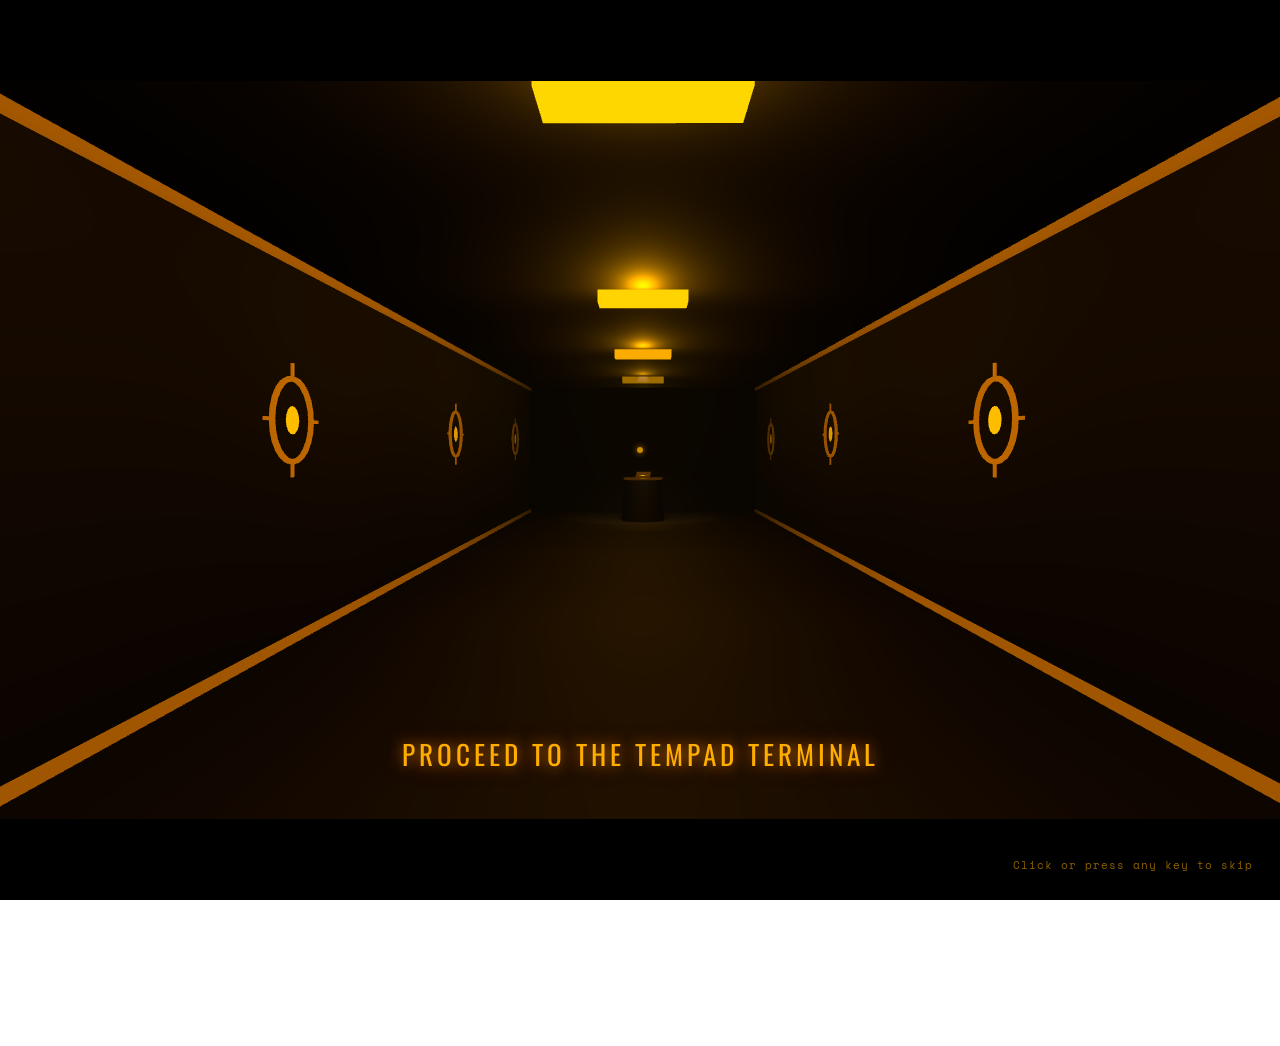
<file: index.html>
<!DOCTYPE html>
<html lang="en">
<head>
  <meta charset="UTF-8">
  <meta name="viewport" content="width=device-width, initial-scale=1.0">
  <title>Home</title>
  <link rel="stylesheet" href="ui.css">
  <link rel="icon" type="image/x-icon" href="assets/icons/miss-minute.ico">
</head>
<body class="home-page">

  <!-- ============ 3D TVA Headquarters scene ============ -->
  <div id="tva-scene-root"></div>

  <div id="tva-crosshair" aria-hidden="true"></div>

  <div id="tva-click-to-look">Click to look around</div>
  <div id="tva-move-hint">W A S D to walk</div>

  <div id="tva-interact-prompt">
    <span class="key-badge">E</span>
    <span class="prompt-label">Interact</span>
  </div>

  <div id="tva-joystick-base">
    <div id="tva-joystick-nub"></div>
  </div>

  <!-- ============ Cinematic intro ============ -->
  <div id="cinematic-intro">
    <div id="intro-text"></div>
    <div id="intro-skip-hint">Click or press any key to skip</div>
  </div>

  <!-- ============ Portfolio overlay (opened via the Tempad) ============ -->
  <div id="portfolio-overlay">
    <button id="portfolio-close-btn" type="button">
      <svg viewBox="0 0 24 24"><path d="M6 6l12 12M18 6L6 18" stroke-linecap="round"/></svg>
      Exit Tempad
    </button>

    <!-- Ambient depth layers behind the glass -->
    <div class="stage-backdrop"></div>
    <div class="stage-motes">
      <span></span><span></span><span></span><span></span><span></span><span></span>
    </div>

    <!-- Monitor Container -->
    <div class="monitor-container">
      <div class="monitor-rig">
        <div class="screen-frame">
          <div class="crt-overlay"></div>

          <div class="monitor-content">

            <!-- Left Terminal UI -->
            <section class="terminal-ui">
              <div class="terminal-ui-top">
                <div class="temporal-aperture" aria-hidden="true">
                  <svg viewBox="0 0 100 100">
                    <circle class="ring-outer" cx="50" cy="50" r="46"/>
                    <circle class="ring-mid" cx="50" cy="50" r="34"/>
                    <circle class="ring-inner" cx="50" cy="50" r="22"/>
                    <circle class="aperture-core" cx="50" cy="50" r="5"/>
                    <line class="tick" x1="50" y1="4" x2="50" y2="12"/>
                    <line class="tick" x1="50" y1="88" x2="50" y2="96"/>
                    <line class="tick" x1="4" y1="50" x2="12" y2="50"/>
                    <line class="tick" x1="88" y1="50" x2="96" y2="50"/>
                  </svg>
                </div>

                <div class="terminal-eyebrow">TEMPAD OS // ACTIVE SESSION</div>

                <!-- Grid Menu with Clickable Links -->
                <div class="grid-menu">
                  <div class="menu-item">
                    <a href="index.html" class="active-program">
                      <div class="menu-icon-wrap">
                        <svg class="nav-icon" viewBox="0 0 24 24"><path d="M12 3c4 2 4 16 0 18M12 3c-4 2-4 16 0 18M4 12h16" stroke-linecap="round"/><rect x="3" y="3" width="18" height="18" rx="2"/></svg>
                      </div>
                      <span>TIMEDOOR</span>
                    </a>
                  </div>
                  <div class="menu-item">
                    <a href="about.html">
                      <div class="menu-icon-wrap">
                        <svg class="nav-icon" viewBox="0 0 24 24"><circle cx="12" cy="8" r="4"/><path d="M4 21c0-4.4 3.6-8 8-8s8 3.6 8 8" stroke-linecap="round"/></svg>
                      </div>
                      <span>MISS MINUTES</span>
                    </a>
                  </div>
                  <div class="menu-item">
                    <a href="project.html">
                      <div class="menu-icon-wrap">
                        <svg class="nav-icon" viewBox="0 0 24 24"><path d="M4 20V10M4 10a4 4 0 0 1 4-4h4M12 6a4 4 0 0 1 4 4v10M4 6h4M16 16h4" stroke-linecap="round" stroke-linejoin="round"/><circle cx="4" cy="4" r="2" fill="currentColor"/><circle cx="20" cy="20" r="2" fill="currentColor"/></svg>
                      </div>
                      <span>TIMELINE</span>
                    </a>
                  </div>
                  <div class="menu-item">
                    <a href="contact.html">
                      <div class="menu-icon-wrap">
                        <svg class="nav-icon" viewBox="0 0 24 24"><path d="M6 2h9l3 3v17H6z" stroke-linejoin="round"/><path d="M15 2v3h3" stroke-linejoin="round"/><path d="M9 12h6M9 16h6" stroke-linecap="round"/></svg>
                      </div>
                      <span>DOCUMENTS</span>
                    </a>
                  </div>
                </div>
              </div>

              <!-- Footer Stats -->
              <div class="footer-stats">
                <span>05.12.2026</span>
                <span>0231.47 // 307741</span>
              </div>
            </section>

            <!-- Right Profile Card -->
            <section class="profile-card-container">
              <div class="profile-box fade-in">
                <div class="profile-img-wrap">
                  <img src="./assets/personal pic.jpg" alt="ARGATE Profile Picture" class="profile-pic">
                </div>
                <div class="profile-info">
                  <h1 class="glitch-text" data-text="Hi, I am KD">Hi, I am KD</h1>
                  <p class="subject-tag">2nd year | Aspiring Creative Developer &amp; Designer</p>
                  <a href="project.html" class="tva-btn">VIEW SACRED TIMELINE</a>
                </div>
              </div>
            </section>

          </div>
        </div>
      </div>
    </div>
  </div>

  <script src="./vendor/three.min.js"></script>
  <script src="./scene/tva-scene.js"></script>
  <script src="./scene/tva-intro.js"></script>
  <script src="./scene/tva-controls.js"></script>
  <script src="function.js"></script>
</body>
</html>
</file>
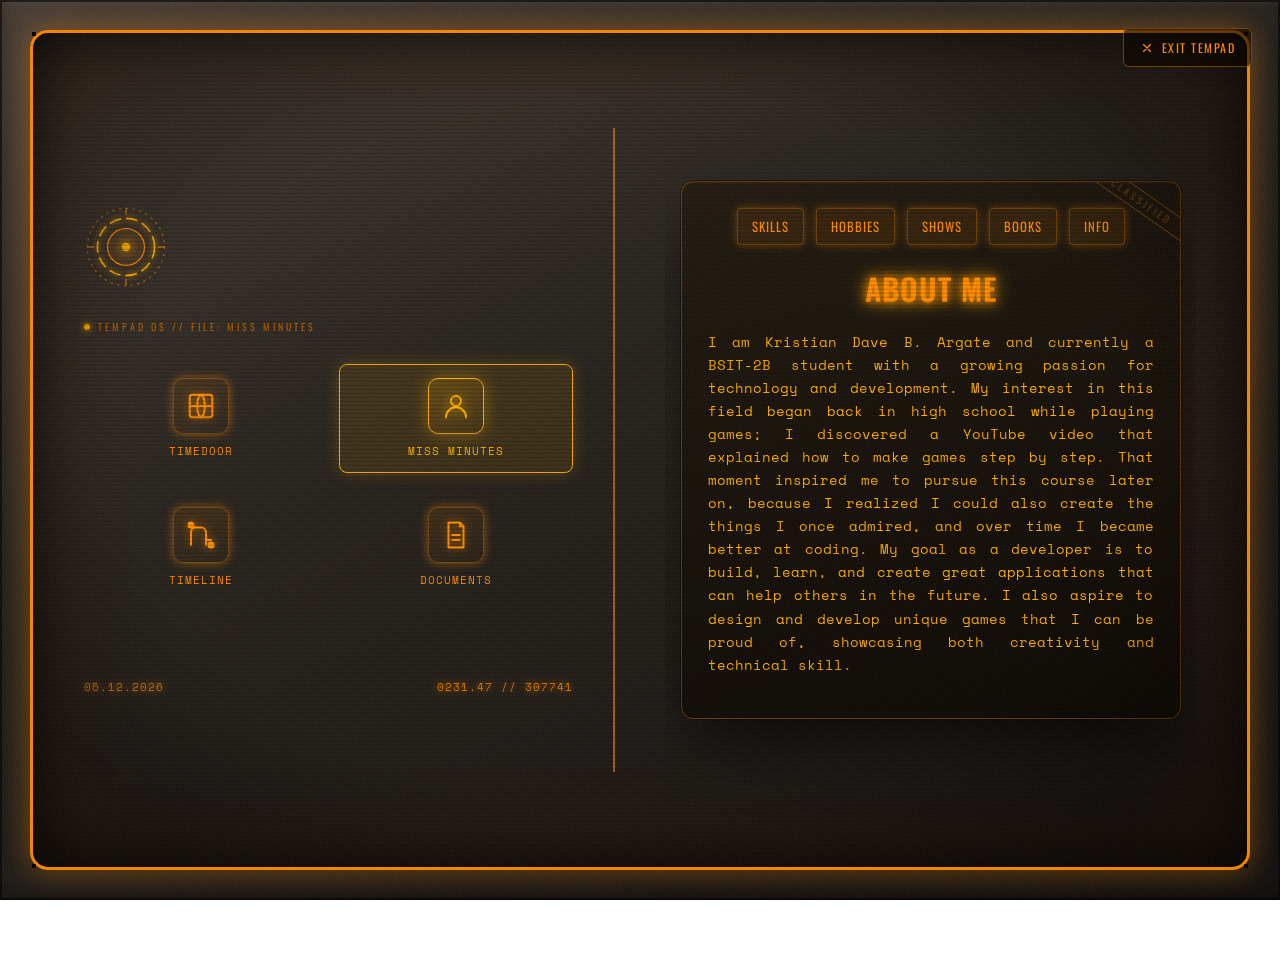
<file: about.html>
<!DOCTYPE html>
<html lang="en">
<head>
  <meta charset="UTF-8">
  <meta name="viewport" content="width=device-width, initial-scale=1.0">
  <title>About</title>
  <link rel="stylesheet" href="ui.css">
  <link rel="icon" type="image/x-icon" href="assets/icons/miss-minute.ico">
</head>
<body class="home-page">

  <a href="index.html?skipIntro=1" id="portfolio-close-btn" class="static-exit-btn">
    <svg viewBox="0 0 24 24"><path d="M6 6l12 12M18 6L6 18" stroke-linecap="round"/></svg>
    Exit Tempad
  </a>

  <!-- Ambient depth layers behind the glass -->
  <div class="stage-backdrop"></div>
  <div class="stage-motes">
    <span></span><span></span><span></span><span></span><span></span><span></span>
  </div>

  <div class="monitor-container">
    <div class="monitor-rig">
      <div class="screen-frame">
        <div class="crt-overlay"></div>

        <div class="monitor-content">

          <!-- Left Terminal UI -->
          <section class="terminal-ui">
            <div class="terminal-ui-top">
              <div class="temporal-aperture" aria-hidden="true">
                <svg viewBox="0 0 100 100">
                  <circle class="ring-outer" cx="50" cy="50" r="46"/>
                  <circle class="ring-mid" cx="50" cy="50" r="34"/>
                  <circle class="ring-inner" cx="50" cy="50" r="22"/>
                  <circle class="aperture-core" cx="50" cy="50" r="5"/>
                  <line class="tick" x1="50" y1="4" x2="50" y2="12"/>
                  <line class="tick" x1="50" y1="88" x2="50" y2="96"/>
                  <line class="tick" x1="4" y1="50" x2="12" y2="50"/>
                  <line class="tick" x1="88" y1="50" x2="96" y2="50"/>
                </svg>
              </div>

              <div class="terminal-eyebrow">TEMPAD OS // FILE: MISS MINUTES</div>

              <!-- Grid Menu -->
              <div class="grid-menu">
                <div class="menu-item">
                  <a href="index.html">
                    <div class="menu-icon-wrap">
                      <svg class="nav-icon" viewBox="0 0 24 24"><path d="M12 3c4 2 4 16 0 18M12 3c-4 2-4 16 0 18M4 12h16" stroke-linecap="round"/><rect x="3" y="3" width="18" height="18" rx="2"/></svg>
                    </div>
                    <span>TIMEDOOR</span>
                  </a>
                </div>
                <div class="menu-item">
                  <a href="about.html" class="active-program">
                    <div class="menu-icon-wrap">
                      <svg class="nav-icon" viewBox="0 0 24 24"><circle cx="12" cy="8" r="4"/><path d="M4 21c0-4.4 3.6-8 8-8s8 3.6 8 8" stroke-linecap="round"/></svg>
                    </div>
                    <span>MISS MINUTES</span>
                  </a>
                </div>
                <div class="menu-item">
                  <a href="project.html">
                    <div class="menu-icon-wrap">
                      <svg class="nav-icon" viewBox="0 0 24 24"><path d="M4 20V10M4 10a4 4 0 0 1 4-4h4M12 6a4 4 0 0 1 4 4v10M4 6h4M16 16h4" stroke-linecap="round" stroke-linejoin="round"/><circle cx="4" cy="4" r="2" fill="currentColor"/><circle cx="20" cy="20" r="2" fill="currentColor"/></svg>
                    </div>
                    <span>TIMELINE</span>
                  </a>
                </div>
                <div class="menu-item">
                  <a href="contact.html">
                    <div class="menu-icon-wrap">
                      <svg class="nav-icon" viewBox="0 0 24 24"><path d="M6 2h9l3 3v17H6z" stroke-linejoin="round"/><path d="M15 2v3h3" stroke-linejoin="round"/><path d="M9 12h6M9 16h6" stroke-linecap="round"/></svg>
                    </div>
                    <span>DOCUMENTS</span>
                  </a>
                </div>
              </div>
            </div>

            <!-- Footer Stats -->
            <div class="footer-stats">
              <span>05.12.2026</span>
              <span>0231.47 // 307741</span>
            </div>
          </section>

          <!-- Right Side -->
          <section class="profile-card-container">

            <div class="profile-box fade-in">
              <!-- Toolbar Buttons ABOVE and CENTERED -->
              <div class="info-toolbar">
                <button onclick="showInfo('skills')">SKILLS</button>
                <button onclick="showInfo('hobbies')">HOBBIES</button>
                <button onclick="showInfo('shows')">SHOWS</button>
                <button onclick="showInfo('books')">BOOKS</button>
                <button onclick="showInfo('other')">INFO</button>
              </div>

              <!-- Info Display -->
              <div id="info-display" class="profile-info">
                <h1 class="glitch-text" data-text="ABOUT ME">ABOUT ME</h1>
                <p>
                  I am Kristian Dave B. Argate and currently a BSIT-2B student with a growing passion for technology and development.
                  My interest in this field began back in high school while playing games; I discovered a YouTube video that explained how to make games step by step.
                  That moment inspired me to pursue this course later on, because I realized I could also create the things I once admired, and over time I became better at coding.
                  My goal as a developer is to build, learn, and create great applications that can help others in the future.
                  I also aspire to design and develop unique games that I can be proud of, showcasing both creativity and technical skill.
                </p>
              </div>

            </div>
          </section>

        </div>
      </div>
    </div>
  </div>

  <script src="function.js"></script>
</body>
</html>
</file>
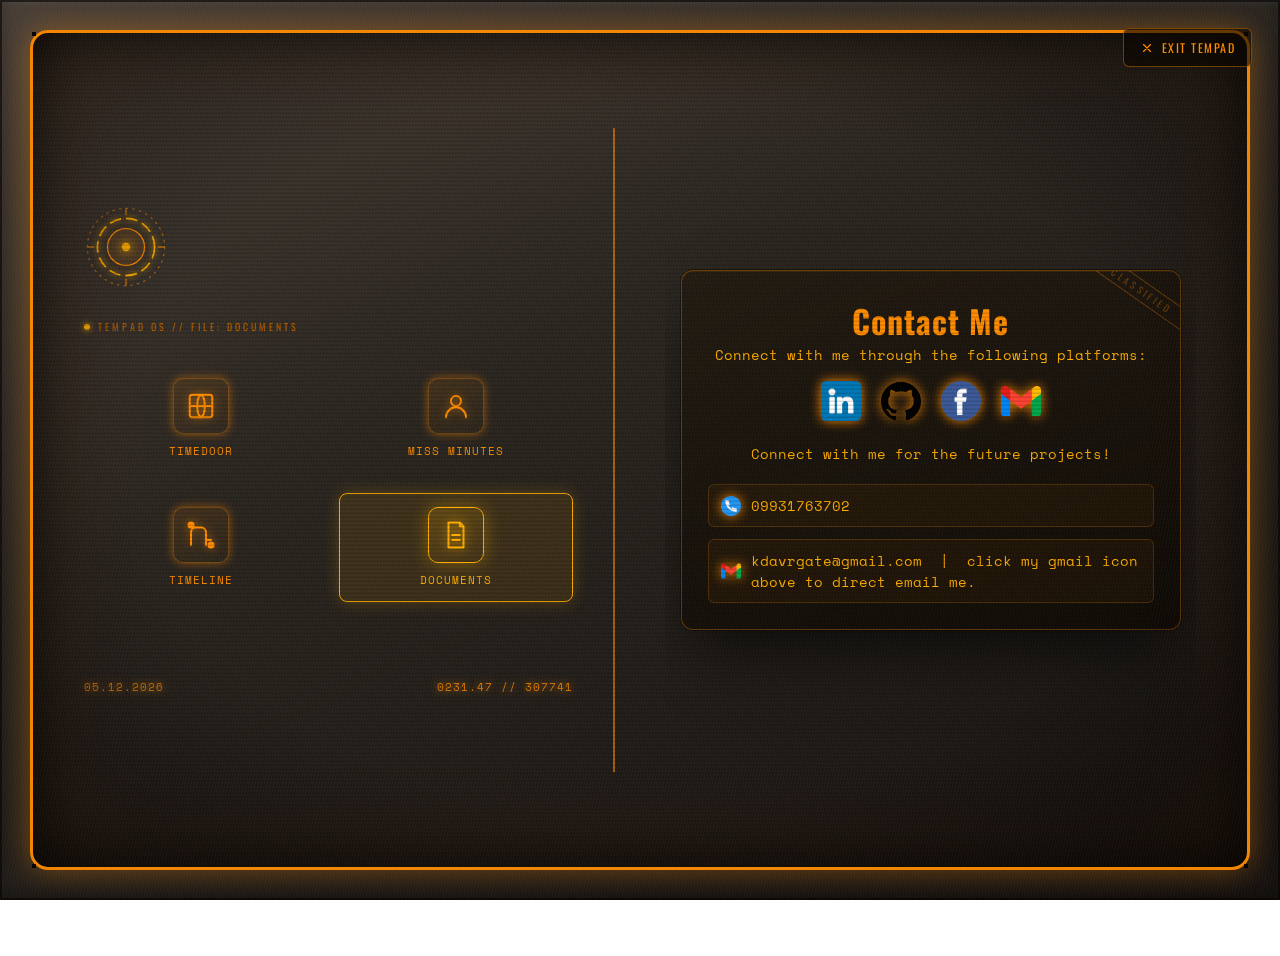
<file: contact.html>
<!DOCTYPE html>
<html lang="en">
<head>
  <meta charset="UTF-8">
  <meta name="viewport" content="width=device-width, initial-scale=1.0">
  <title>Contact - TVA Portfolio</title>
  <link rel="stylesheet" href="ui.css">
  <link rel="icon" type="image/x-icon" href="assets/icons/miss-minute.ico">
</head>
<body class="home-page">

  <a href="index.html?skipIntro=1" id="portfolio-close-btn" class="static-exit-btn">
    <svg viewBox="0 0 24 24"><path d="M6 6l12 12M18 6L6 18" stroke-linecap="round"/></svg>
    Exit Tempad
  </a>

  <!-- Ambient depth layers behind the glass -->
  <div class="stage-backdrop"></div>
  <div class="stage-motes">
    <span></span><span></span><span></span><span></span><span></span><span></span>
  </div>

  <div class="monitor-container">
    <div class="monitor-rig">
      <div class="screen-frame">
        <div class="crt-overlay"></div>

        <div class="monitor-content">

          <!-- Left Terminal UI -->
          <section class="terminal-ui">
            <div class="terminal-ui-top">
              <div class="temporal-aperture" aria-hidden="true">
                <svg viewBox="0 0 100 100">
                  <circle class="ring-outer" cx="50" cy="50" r="46"/>
                  <circle class="ring-mid" cx="50" cy="50" r="34"/>
                  <circle class="ring-inner" cx="50" cy="50" r="22"/>
                  <circle class="aperture-core" cx="50" cy="50" r="5"/>
                  <line class="tick" x1="50" y1="4" x2="50" y2="12"/>
                  <line class="tick" x1="50" y1="88" x2="50" y2="96"/>
                  <line class="tick" x1="4" y1="50" x2="12" y2="50"/>
                  <line class="tick" x1="88" y1="50" x2="96" y2="50"/>
                </svg>
              </div>

              <div class="terminal-eyebrow">TEMPAD OS // FILE: DOCUMENTS</div>

              <!-- Grid Menu -->
              <div class="grid-menu">
                <div class="menu-item">
                  <a href="index.html">
                    <div class="menu-icon-wrap">
                      <svg class="nav-icon" viewBox="0 0 24 24"><path d="M12 3c4 2 4 16 0 18M12 3c-4 2-4 16 0 18M4 12h16" stroke-linecap="round"/><rect x="3" y="3" width="18" height="18" rx="2"/></svg>
                    </div>
                    <span>TIMEDOOR</span>
                  </a>
                </div>
                <div class="menu-item">
                  <a href="about.html">
                    <div class="menu-icon-wrap">
                      <svg class="nav-icon" viewBox="0 0 24 24"><circle cx="12" cy="8" r="4"/><path d="M4 21c0-4.4 3.6-8 8-8s8 3.6 8 8" stroke-linecap="round"/></svg>
                    </div>
                    <span>MISS MINUTES</span>
                  </a>
                </div>
                <div class="menu-item">
                  <a href="project.html">
                    <div class="menu-icon-wrap">
                      <svg class="nav-icon" viewBox="0 0 24 24"><path d="M4 20V10M4 10a4 4 0 0 1 4-4h4M12 6a4 4 0 0 1 4 4v10M4 6h4M16 16h4" stroke-linecap="round" stroke-linejoin="round"/><circle cx="4" cy="4" r="2" fill="currentColor"/><circle cx="20" cy="20" r="2" fill="currentColor"/></svg>
                    </div>
                    <span>TIMELINE</span>
                  </a>
                </div>
                <div class="menu-item">
                  <a href="contact.html" class="active-program">
                    <div class="menu-icon-wrap">
                      <svg class="nav-icon" viewBox="0 0 24 24"><path d="M6 2h9l3 3v17H6z" stroke-linejoin="round"/><path d="M15 2v3h3" stroke-linejoin="round"/><path d="M9 12h6M9 16h6" stroke-linecap="round"/></svg>
                    </div>
                    <span>DOCUMENTS</span>
                  </a>
                </div>
              </div>
            </div>

            <!-- Footer Stats -->
            <div class="footer-stats">
              <span>05.12.2026</span>
              <span>0231.47 // 307741</span>
            </div>
          </section>

          <!-- Right Side Contact Card -->
          <div class="profile-card-container">
            <div class="profile-box fade-in">
              <h1 class="glitch-text" data-text="Contact Me">Contact Me</h1>
              <p>Connect with me through the following platforms:</p>

              <div class="social-icons">
                <a href="https://www.linkedin.com/in/argate-kristian-dave-b-3a7a2040b/" target="_blank">
                  <img src="assets/icons/linkedin.png" alt="LinkedIn">
                </a>
                <a href="https://github.com/KristianDave04" target="_blank">
                  <img src="assets/icons/github.png" alt="GitHub">
                </a>
                <a href="https://www.facebook.com/kristiandave.argate.7" target="_blank">
                  <img src="assets/icons/facebook.png" alt="Facebook">
                </a>
                <a href="https://mail.google.com/mail/?view=cm&fs=1&to=kdavrgate@gmail.com">
                  <img src="assets/icons/gmail.png" alt="Gmail">
                </a>
              </div>

              <p>Connect with me for the future projects!</p>

              <div class="contact-info">
                <div class="contact-row">
                  <img src="assets/icons/phone.png" alt="Phone" class="info-icon">
                  <span>09931763702</span>
                </div>
                <div class="contact-row">
                  <img src="assets/icons/gmail.png" alt="Gmail" class="info-icon">
                  <span>kdavrgate@gmail.com &nbsp;|&nbsp; click my gmail icon above to direct email me.</span>
                </div>
              </div>
            </div>
          </div>

        </div>
      </div>
    </div>
  </div>

  <script src="function.js"></script>
</body>
</html>
</file>
<file: ui.css>
/* ============================================================
   TVA TEMPAD OS — v2
   A Time Variance Authority terminal, rebuilt with real depth.
   Same case file. New hardware.
   ============================================================ */

/* --- Type --- */
@import url('https://fonts.googleapis.com/css2?family=Space+Mono:ital,wght@0,400;0,700;1,400&family=Oswald:wght@400;500;600;700&display=swap');

:root {
  /* -- core palette (kept from v1, deepened) -- */
  --tva-orange: #ff8c00;
  --tva-amber: #ffae00;
  --tva-orange-dim: #b35f00;
  --tva-dark-brn: #1a0f00;
  --tva-bg-tan: #c5b358;
  --tva-screen-bg: #0d0800;
  --tva-border: #5e3a00;
  --tva-glow: 0 0 10px rgba(255, 140, 0, 0.5);

  /* -- new: hardware / depth palette -- */
  --case-plastic-hi: #4a4038;
  --case-plastic: #2b2620;
  --case-plastic-lo: #171310;
  --case-black: #0a0600;
  --void: #050301;

  /* -- type -- */
  --font-mono: 'Space Mono', 'Courier New', monospace;
  --font-display: 'Oswald', 'Arial Narrow', sans-serif;

  /* -- 3D tuning -- */
  --parallax-x: 0px;
  --parallax-y: 0px;
}

/* --- Global Reset --- */
* { margin: 0; padding: 0; box-sizing: border-box; }

html { scrollbar-width: none; overflow-x: hidden; }
html::-webkit-scrollbar { display: none; }

a {
  text-decoration: none;
  color: inherit;
}

::selection {
  background: var(--tva-orange);
  color: #000;
}

:focus-visible {
  outline: 2px solid var(--tva-amber);
  outline-offset: 3px;
}

/* --- Reduced motion respect --- */
@media (prefers-reduced-motion: reduce) {
  *, *::before, *::after {
    animation-duration: 0.001ms !important;
    animation-iteration-count: 1 !important;
    transition-duration: 0.001ms !important;
    scroll-behavior: auto !important;
  }
}

/* ============================================================
   STAGE — the room the monitor sits in. Real depth of field.
   ============================================================ */
body.home-page {
  font-family: var(--font-mono);
  height: 100vh;
  width: 100vw;
  display: flex;
  overflow: hidden;
  position: relative;
  background: radial-gradient(ellipse at 50% 30%, #241a0c 0%, var(--void) 75%);
  perspective: 1800px;
  perspective-origin: 50% 45%;
}

/* Ambient parallax backdrop layer — the office beyond the glass */
.stage-backdrop {
  position: absolute;
  inset: -10%;
  z-index: 0;
  background-image:
    radial-gradient(circle at 20% 20%, rgba(255, 140, 0, 0.06) 0%, transparent 40%),
    radial-gradient(circle at 80% 75%, rgba(255, 174, 0, 0.05) 0%, transparent 45%),
    repeating-linear-gradient(0deg, rgba(255, 140, 0, 0.015) 0px, rgba(255, 140, 0, 0.015) 1px, transparent 1px, transparent 3px);
  transform: translate3d(calc(var(--parallax-x) * -1), calc(var(--parallax-y) * -1), -400px) scale(1.2);
  pointer-events: none;
  transition: transform 0.4s cubic-bezier(0.22, 1, 0.36, 1);
}

/* Floating dust / temporal particles behind the glass */
.stage-motes {
  position: absolute;
  inset: 0;
  z-index: 1;
  pointer-events: none;
  transform: translateZ(-200px);
}
.stage-motes span {
  position: absolute;
  width: 3px;
  height: 3px;
  border-radius: 50%;
  background: var(--tva-amber);
  opacity: 0;
  box-shadow: 0 0 6px var(--tva-amber);
  animation: drift 14s linear infinite;
}
.stage-motes span:nth-child(1) { left: 8%;  top: 70%; animation-delay: 0s;   }
.stage-motes span:nth-child(2) { left: 25%; top: 20%; animation-delay: -3s;  }
.stage-motes span:nth-child(3) { left: 45%; top: 85%; animation-delay: -6s;  }
.stage-motes span:nth-child(4) { left: 65%; top: 35%; animation-delay: -9s;  }
.stage-motes span:nth-child(5) { left: 82%; top: 60%; animation-delay: -1s;  }
.stage-motes span:nth-child(6) { left: 92%; top: 15%; animation-delay: -5s;  }
@keyframes drift {
  0%   { transform: translateY(0) translateX(0); opacity: 0; }
  10%  { opacity: 0.7; }
  90%  { opacity: 0.5; }
  100% { transform: translateY(-140px) translateX(30px); opacity: 0; }
}

/* ============================================================
   THE MONITOR — a real 3D CRT housing built from CSS.
   Tilts gently toward the cursor for a genuine depth response.
   ============================================================ */
.monitor-container {
  width: 100vw;
  height: 100vh;
  position: relative;
  z-index: 2;
  padding: 0;
  transform-style: preserve-3d;
}

.monitor-rig {
  position: absolute;
  inset: 0;
  transform-style: preserve-3d;
  display: flex;
  align-items: center;
  justify-content: center;
}

/* The .monitor-rig element no longer rotates toward the cursor -- see
   function.js for why. This selector remains for any future styling
   scoped to the rig itself, but currently adds no transform. */


/* The plastic case housing — sits behind the glass, gives real bezel depth */
.screen-frame {
  height: 100%;
  width: 100%;
  padding: 64px;
  position: relative;
  overflow: hidden;
  transform-style: preserve-3d;
  background:
    linear-gradient(155deg, var(--case-plastic-hi) 0%, var(--case-plastic) 40%, var(--case-plastic-lo) 100%);
  box-shadow:
    inset 0 0 0 2px rgba(0,0,0,0.6),
    inset 0 3px 6px rgba(255,255,255,0.08),
    inset 0 -6px 20px rgba(0,0,0,0.4),
    0 40px 90px rgba(0,0,0,0.8);
}

/* Brushed-metal texture across the case */
.screen-frame::after {
  content: "";
  position: absolute;
  inset: 0;
  background:
    repeating-linear-gradient(100deg, rgba(255,255,255,0.025) 0px, rgba(255,255,255,0.025) 1px, transparent 1px, transparent 3px),
    radial-gradient(circle 4px at 34px 34px, #050301 55%, rgba(5,3,1,0) 60%),
    radial-gradient(circle 4px at calc(100% - 34px) 34px, #050301 55%, rgba(5,3,1,0) 60%),
    radial-gradient(circle 4px at 34px calc(100% - 34px), #050301 55%, rgba(5,3,1,0) 60%),
    radial-gradient(circle 4px at calc(100% - 34px) calc(100% - 34px), #050301 55%, rgba(5,3,1,0) 60%);
  pointer-events: none;
  z-index: 6;
}

/* Screw highlights sitting on top of the screw holes for real specular pop */
.screen-frame .screw-highlight {
  position: absolute;
  width: 8px; height: 8px;
  border-radius: 50%;
  background: radial-gradient(circle at 35% 30%, rgba(255,255,255,0.5), rgba(255,255,255,0) 60%);
  pointer-events: none;
  z-index: 7;
}
.screen-frame .screw-highlight.tl { top: 30px; left: 30px; }
.screen-frame .screw-highlight.tr { top: 30px; right: 30px; }
.screen-frame .screw-highlight.bl { bottom: 30px; left: 30px; }
.screen-frame .screw-highlight.br { bottom: 30px; right: 30px; }

/* Brand plate — small physical-object detail bottom-center of the case */
.case-brand-plate {
  position: absolute;
  bottom: 18px;
  left: 50%;
  transform: translateX(-50%);
  z-index: 7;
  font-family: var(--font-display);
  font-size: 0.55rem;
  letter-spacing: 3px;
  color: rgba(255, 200, 120, 0.4);
  text-shadow: 0 1px 0 rgba(0,0,0,0.6);
  pointer-events: none;
  white-space: nowrap;
}

/* The glass — inset from the bezel, with real curvature via border-radius + shadow, and a scan sheen */
.screen-frame::before {
  content: "";
  position: absolute;
  top: 30px; left: 30px; right: 30px; bottom: 30px;
  border-radius: 18px;
  border: 3px solid var(--tva-orange);
  box-shadow:
    inset 0 0 70px rgba(0,0,0,0.9),
    inset 0 0 140px rgba(255, 140, 0, 0.1),
    0 0 30px rgba(255, 140, 0, 0.4);
  pointer-events: none;
  opacity: 0.95;
  z-index: 5;
}

/* CRT scanlines + curvature vignette, sits above content, below chrome */
.crt-overlay {
  position: absolute;
  top: 30px; left: 30px; right: 30px; bottom: 30px;
  border-radius: 18px;
  z-index: 4;
  pointer-events: none;
  background:
    repeating-linear-gradient(
      0deg,
      rgba(0,0,0,0.14) 0px,
      rgba(0,0,0,0.14) 1px,
      transparent 2px,
      transparent 4px
    ),
    radial-gradient(ellipse at center, transparent 60%, rgba(0,0,0,0.5) 100%);
  mix-blend-mode: multiply;
  animation: scan-drift 9s linear infinite;
}
@keyframes scan-drift {
  0%   { background-position: 0 0, 0 0; }
  100% { background-position: 0 8px, 0 0; }
}

/* Faint horizontal glass glare sweeping very slowly — sells "under glass" */
.crt-overlay::after {
  content: "";
  position: absolute;
  inset: 0;
  background: linear-gradient(115deg, transparent 40%, rgba(255,255,255,0.05) 50%, transparent 60%);
  animation: glare-sweep 11s ease-in-out infinite;
}
@keyframes glare-sweep {
  0%, 100% { transform: translateX(-30%); }
  50%      { transform: translateX(30%); }
}

/* --- Layout Adjustments for Large Screen --- */
.monitor-content {
  display: grid;
  grid-template-columns: 1fr 1fr;
  gap: 50px;
  height: 100%;
  padding: 20px;
  z-index: 3;
  position: relative;
  align-items: center;
  flex: 1;
  overflow: hidden;
}

/* --- Left Terminal UI --- */
.terminal-ui {
  text-align: left;
  color: var(--tva-orange);
  border-right: 2px solid rgba(255, 140, 0, 0.6);
  padding-right: 40px;
  height: 88%;
  display: flex;
  flex-direction: column;
  justify-content: center;
  gap: 46px;
}

.terminal-ui-top {
  display: flex;
  flex-direction: column;
  gap: 30px;
}

/* Small dossier eyebrow above the grid menu — encodes what this panel is */
.terminal-eyebrow {
  font-family: var(--font-display);
  font-size: 0.62rem;
  letter-spacing: 3px;
  text-transform: uppercase;
  color: var(--tva-orange-dim);
  display: flex;
  align-items: center;
  gap: 8px;
}
.terminal-eyebrow::before {
  content: "";
  width: 6px; height: 6px;
  background: var(--tva-amber);
  border-radius: 50%;
  box-shadow: 0 0 6px var(--tva-amber);
  animation: pulse-dot 1.6s ease-in-out infinite;
}
@keyframes pulse-dot {
  0%, 100% { opacity: 0.4; transform: scale(0.85); }
  50%      { opacity: 1;   transform: scale(1.15); }
}

/* --- Signature element: the Temporal Aperture ---
   A rotating gear-dial, standing in for the TVA "timedoor" motif.
   This is the one bold, memorable mark of the whole design. */
.temporal-aperture {
  width: 84px;
  height: 84px;
  position: relative;
  flex-shrink: 0;
}
.temporal-aperture svg {
  width: 100%;
  height: 100%;
  overflow: visible;
}
.temporal-aperture .ring-outer {
  fill: none;
  stroke: var(--tva-orange);
  stroke-width: 1.4;
  stroke-dasharray: 3 5;
  opacity: 0.6;
  transform-origin: center;
  animation: aperture-spin-rev 18s linear infinite;
}
.temporal-aperture .ring-mid {
  fill: none;
  stroke: var(--tva-amber);
  stroke-width: 2;
  stroke-dasharray: 14 6;
  transform-origin: center;
  animation: aperture-spin 11s linear infinite;
  filter: drop-shadow(0 0 4px var(--tva-amber));
}
.temporal-aperture .ring-inner {
  fill: rgba(255, 140, 0, 0.08);
  stroke: var(--tva-orange);
  stroke-width: 1.5;
  transform-origin: center;
}
.temporal-aperture .aperture-core {
  fill: var(--tva-amber);
  filter: drop-shadow(0 0 6px var(--tva-amber)) drop-shadow(0 0 14px var(--tva-orange));
  animation: pulse-dot 2.2s ease-in-out infinite;
  transform-origin: center;
}
.temporal-aperture .tick {
  stroke: var(--tva-orange);
  stroke-width: 1.5;
  opacity: 0.8;
}
@keyframes aperture-spin { to { transform: rotate(360deg); } }
@keyframes aperture-spin-rev { to { transform: rotate(-360deg); } }

.grid-menu {
  display: grid;
  grid-template-columns: repeat(2, 1fr);
  gap: 20px;
  perspective: 600px;
}

.menu-item {
  display: flex;
  flex-direction: column;
  align-items: center;
  font-size: 0.7rem;
  letter-spacing: 1px;
}

.menu-item a {
  display: flex;
  flex-direction: column;
  align-items: center;
  color: var(--tva-orange);
  transition: transform 0.35s cubic-bezier(0.22, 1, 0.36, 1), color 0.3s;
  transform-style: preserve-3d;
  padding: 14px 10px;
  border-radius: 8px;
  width: 100%;
  position: relative;
}

.menu-item a::before {
  content: "";
  position: absolute;
  inset: 0;
  border-radius: 8px;
  background: rgba(255, 140, 0, 0.06);
  border: 1px solid rgba(255, 140, 0, 0.25);
  opacity: 0;
  transform: translateZ(-8px);
  transition: opacity 0.3s;
}

.menu-item a:hover {
  color: var(--tva-amber);
  transform: translateZ(18px) rotateX(4deg);
}
.menu-item a:hover::before { opacity: 1; }

.menu-item a.active-program {
  color: var(--tva-amber);
}
.menu-item a.active-program::before {
  opacity: 1;
  background: rgba(255, 174, 0, 0.1);
  border-color: var(--tva-amber);
  box-shadow: 0 0 16px rgba(255, 174, 0, 0.25);
}

.menu-icon-wrap {
  width: 56px;
  height: 56px;
  margin-bottom: 8px;
  border-radius: 10px;
  display: flex;
  align-items: center;
  justify-content: center;
  background: linear-gradient(155deg, rgba(255,140,0,0.12), rgba(255,140,0,0.02));
  border: 1px solid rgba(255,140,0,0.3);
  box-shadow: var(--tva-glow);
  transition: box-shadow 0.3s, border-color 0.3s, background 0.3s;
}
.menu-item a:hover .menu-icon-wrap,
.menu-item a.active-program .menu-icon-wrap {
  border-color: var(--tva-amber);
  background: linear-gradient(155deg, rgba(255,174,0,0.2), rgba(255,140,0,0.04));
  box-shadow: 0 0 18px rgba(255, 174, 0, 0.4);
}

.nav-icon {
  width: 30px;
  height: 30px;
  stroke: var(--tva-orange);
  fill: none;
  stroke-width: 1.6;
  filter: drop-shadow(0 0 4px rgba(255,140,0,0.6));
  transition: stroke 0.3s;
}
.menu-item a:hover .nav-icon,
.menu-item a.active-program .nav-icon {
  stroke: var(--tva-amber);
  filter: drop-shadow(0 0 6px rgba(255,174,0,0.8));
}

.menu-icon {
  width: 100%;
  height: 100%;
  object-fit: cover;
  border-radius: 8px;
  filter: sepia(1) saturate(5) hue-rotate(-30deg);
}

/* Footer Stats */
.footer-stats {
  display: flex;
  justify-content: space-between;
  margin-top: 30px;
  font-size: 0.7rem;
  opacity: 0.85;
  text-shadow: 0 0 8px var(--tva-orange);
  letter-spacing: 1px;
}
.footer-stats span:last-child {
  font-variant-numeric: tabular-nums;
}

/* --- Right Side: Profile Card --- */
.profile-card-container {
  display: flex;
  align-items: center;
  justify-content: center;
  height: 100%;
  overflow: hidden;
  position: relative;
  perspective: 1000px;
}

.profile-box {
  padding: 26px;
  width: 95%;
  max-width: 500px;
  max-height: 90%;
  text-align: center;
  border-radius: 12px;
  overflow-y: auto;
  background: linear-gradient(165deg, rgba(30, 20, 8, 0.55), rgba(10, 6, 0, 0.7));
  border: 1px solid rgba(255, 140, 0, 0.35);
  box-shadow:
    0 0 0 1px rgba(0,0,0,0.4),
    0 30px 60px -15px rgba(0,0,0,0.7),
    inset 0 1px 0 rgba(255,174,0,0.08);
  backdrop-filter: blur(2px);
  transform-style: preserve-3d;
}

.profile-img-wrap {
  border: 1px solid var(--tva-orange);
  margin-bottom: 15px;
  overflow: hidden;
  height: 200px;
  border-radius: 8px;
  position: relative;
  box-shadow: 0 12px 30px -8px rgba(0,0,0,0.7);
}
.profile-img-wrap::after {
  content: "";
  position: absolute; inset: 0;
  background: linear-gradient(160deg, transparent 60%, rgba(0,0,0,0.5) 100%);
  pointer-events: none;
}

.profile-pic {
  width: 100%;
  height: 100%;
  object-fit: cover;
  filter: grayscale(100%) contrast(1.2) sepia(0.5);
}

.profile-info {
  display: flex;
  flex-direction: column;
  align-items: flex-start;
  text-align: justify;
  line-height: 1.6;
  word-wrap: break-word;
  overflow-wrap: break-word;
}

.profile-info h1 {
  font-family: var(--font-display);
  font-weight: 600;
  letter-spacing: 1px;
  font-size: 1.9rem;
  margin-bottom: 1rem;
  text-align: center;
  width: 100%;
  color: var(--tva-orange);
  text-shadow: 0 0 10px var(--tva-orange), 0 0 20px var(--tva-amber);
  text-transform: uppercase;
}

.profile-info p {
  font-size: 0.9rem;
  color: var(--tva-amber);
  margin-bottom: 1rem;
}

.subject-tag {
  font-family: var(--font-mono);
  text-align: center;
  width: 100%;
  opacity: 0.85;
  letter-spacing: 0.5px;
}

.profile-box::-webkit-scrollbar { display: none; }

/* Case-file stamp corner on the profile card — signature detail */
.profile-box {
  position: relative;
}
.profile-box::before {
  content: "CLASSIFIED";
  position: absolute;
  top: 10px; right: -34px;
  font-family: var(--font-display);
  font-size: 0.6rem;
  letter-spacing: 3px;
  color: rgba(255, 140, 0, 0.35);
  border: 1px solid rgba(255, 140, 0, 0.35);
  padding: 2px 36px;
  transform: rotate(35deg);
  pointer-events: none;
}

/* --- TVA Buttons --- */
.tva-btn {
  background: linear-gradient(160deg, var(--tva-amber), var(--tva-orange-dim));
  color: black;
  border: none;
  padding: 12px 20px;
  font-family: var(--font-display);
  font-weight: 600;
  letter-spacing: 1.5px;
  text-transform: uppercase;
  cursor: pointer;
  display: inline-block;
  font-size: 0.8rem;
  transition: transform 0.3s cubic-bezier(0.22, 1, 0.36, 1), box-shadow 0.3s;
  margin-top: 1rem;
  align-self: center;
  border-radius: 4px;
  box-shadow: 0 6px 0 var(--tva-orange-dim), 0 8px 16px rgba(0,0,0,0.4);
}

.tva-btn:hover {
  transform: translateY(-2px);
  box-shadow: 0 8px 0 var(--tva-orange-dim), 0 14px 24px rgba(0,0,0,0.5), 0 0 20px var(--tva-amber);
}
.tva-btn:active {
  transform: translateY(2px);
  box-shadow: 0 2px 0 var(--tva-orange-dim), 0 4px 8px rgba(0,0,0,0.4);
}

/* --- Glitch Animation --- */
.glitch-text {
  animation: flicker 0.2s infinite;
  font-family: var(--font-display);
  letter-spacing: 1px;
}

@keyframes flicker {
  0% { opacity: 0.92; }
  100% { opacity: 1; }
}

/* --- Fade In --- */
.fade-in { opacity: 0; animation: fadeIn 1.5s forwards; }
@keyframes fadeIn { to { opacity: 1; transform: translateY(0); } }

/* --- Page transition timedoor wipe --- */
.timedoor-wipe {
  position: fixed;
  inset: 0;
  z-index: 9999;
  pointer-events: none;
  display: flex;
  align-items: center;
  justify-content: center;
  background: var(--void);
  opacity: 0;
}
.timedoor-wipe.active {
  animation: wipe-in 0.55s cubic-bezier(0.76, 0, 0.24, 1) forwards;
}
@keyframes wipe-in {
  0%   { opacity: 0; clip-path: circle(0% at 50% 50%); }
  60%  { opacity: 1; }
  100% { opacity: 1; clip-path: circle(75% at 50% 50%); }
}
.timedoor-wipe .gear-ring {
  width: 140px; height: 140px;
  border-radius: 50%;
  border: 3px solid var(--tva-orange);
  border-top-color: var(--tva-amber);
  box-shadow: 0 0 40px rgba(255,140,0,0.5);
  animation: spin-gear 0.9s linear infinite;
}
@keyframes spin-gear { to { transform: rotate(360deg); } }

/* --- Responsive Adjustments --- */
@media (max-width: 1024px) {
  .profile-box {
    max-width: 90%;
    max-height: 85%;
  }
}

@media (max-width: 768px) {
  body.home-page {
    height: auto;
    min-height: 100vh;
    overflow-y: visible;
    overflow-x: hidden;
    display: block;
  }

  .monitor-container {
    height: auto;
    min-height: 100vh;
  }

  .monitor-rig {
    position: static;
    height: auto;
    min-height: 100vh;
    inset: auto;
  }

  .screen-frame {
    height: auto;
    min-height: 100vh;
  }

  .monitor-content {
    grid-template-columns: 1fr;
    gap: 20px;
    padding: 10px;
    height: auto;
  }

  .terminal-ui {
    border-right: none;
    border-bottom: 2px solid rgba(255, 140, 0, 0.6);
    padding-right: 0;
    padding-bottom: 20px;
    height: auto;
  }

  .profile-card-container {
    height: auto;
    min-height: 400px;
  }

  .profile-box {
    max-width: 95%;
    max-height: none;
    margin: 0 auto;
  }

  .profile-info p {
    font-size: 0.85rem;
  }

  .monitor-rig { transform: none !important; }
  .screen-frame { padding: 20px; }
  .screen-frame::before, .crt-overlay { top: 10px; left: 10px; right: 10px; bottom: 10px; }

  .timeline-wrapper {
    height: auto;
    overflow-y: visible;
    overflow-x: hidden;
  }
}

@media (max-width: 480px) {
  .profile-box {
    padding: 15px;
    max-height: 75%;
  }

  .profile-info h1 {
    font-size: 1.4rem;
  }

  .profile-info p {
    font-size: 0.8rem;
    line-height: 1.4;
  }
}

.action-list {
  flex: 1;
  display: flex;
  flex-direction: column;
  margin-bottom: 10px;
}

.action-buttons {
  display: flex;
  flex-direction: column;
  gap: 10px;
}

.action-buttons button {
  background: rgba(255, 140, 0, 0.1);
  color: var(--tva-orange);
  border: none;
  padding: 10px 15px;
  font-size: 0.85rem;
  text-transform: uppercase;
  cursor: pointer;
  transition: 0.3s;
  text-align: left;
  box-shadow: 0 0 10px rgba(255, 140, 0, 0.5);
  border-radius: 4px;
  width: 100%;
}

.action-buttons button:hover {
  background: var(--tva-orange);
  color: black;
  box-shadow: 0 0 15px var(--tva-amber);
}

@media (max-width: 768px) {
  .action-buttons button { font-size: 0.75rem; padding: 8px 12px; }
}
@media (max-width: 480px) {
  .action-buttons button { font-size: 0.7rem; padding: 6px 10px; }
}

/* Skills icons — given hover lift for tactile feel */
.skills-icons {
  display: flex;
  flex-wrap: wrap;
  gap: 15px;
  justify-content: center;
  perspective: 500px;
}

.skills-icons div {
  display: flex;
  flex-direction: column;
  align-items: center;
  width: 70px;
  transition: transform 0.3s cubic-bezier(0.22, 1, 0.36, 1);
}
.skills-icon span {
   color: --tva-orange: #ff8c00;
}
.skills-icons div:hover {
  transform: translateY(-6px) rotateX(8deg);
}

.skills-icons img {
  width: 40px;
  height: 40px;
  margin-bottom: 5px;
  filter: drop-shadow(0 0 5px var(--tva-orange));
}

/* Image card grid */
.card-grid {
  display: grid;
  grid-template-columns: repeat(auto-fit, minmax(140px, 1fr));
  gap: 15px;
  width: 100%;
  perspective: 900px;
}

.card {
  background: linear-gradient(160deg, rgba(255,140,0,0.12), rgba(255,140,0,0.03));
  box-shadow: 0 0 10px rgba(255, 140, 0, 0.5);
  border: 1px solid rgba(255,140,0,0.25);
  border-radius: 8px;
  overflow: hidden;
  text-align: center;
  transition: transform 0.35s cubic-bezier(0.22, 1, 0.36, 1), box-shadow 0.35s;
  transform-style: preserve-3d;
}

.card:hover {
  transform: translateY(-8px) rotateX(6deg) scale(1.03);
  box-shadow: 0 20px 30px -12px rgba(0,0,0,0.6), 0 0 18px var(--tva-amber);
}

.card img {
  width: 100%;
  height: 120px;
  object-fit: cover;
}

.card p {
  font-size: 0.8rem;
  color: var(--tva-amber);
  padding: 8px 6px;
}

@media (max-width: 768px) {
  .card-grid { grid-template-columns: repeat(auto-fit, minmax(120px, 1fr)); }
  .card img { height: 100px; }
}
@media (max-width: 480px) {
  .card-grid { grid-template-columns: repeat(auto-fit, minmax(100px, 1fr)); }
  .card img { height: 80px; }
}

/* Toolbar above profile box */
.info-toolbar {
  display: flex;
  flex-wrap: wrap;
  justify-content: center;
  align-items: center;
  gap: 12px;
  margin-bottom: 20px;
  width: 100%;
}

.info-toolbar button {
  background: rgba(255, 140, 0, 0.1);
  color: var(--tva-orange);
  border: 1px solid rgba(255,140,0,0.3);
  padding: 8px 14px;
  font-family: var(--font-display);
  font-size: 0.8rem;
  letter-spacing: 1px;
  text-transform: uppercase;
  cursor: pointer;
  transition: transform 0.25s cubic-bezier(0.22, 1, 0.36, 1), background 0.25s, box-shadow 0.25s;
  box-shadow: 0 0 10px rgba(255, 140, 0, 0.35);
  border-radius: 4px;
}

.info-toolbar button:hover,
.info-toolbar button.active {
  background: var(--tva-orange);
  color: black;
  box-shadow: 0 0 15px var(--tva-amber);
  transform: translateY(-2px);
}

@media (max-width: 768px) {
  .info-toolbar { gap: 8px; }
  .info-toolbar button { font-size: 0.75rem; padding: 6px 10px; }
}
@media (max-width: 480px) {
  .info-toolbar { flex-direction: column; align-items: center; }
  .info-toolbar button { width: 100%; max-width: 200px; }
}

/* Timeline wrapper */
.timeline-wrapper {
  display: flex;
  justify-content: center;
  align-items: flex-start;
  width: 100%;
  height: 100%;
  overflow-y: auto;
  overflow-x: hidden;
  scrollbar-width: none;
  -ms-overflow-style: none;
}
.timeline-wrapper::-webkit-scrollbar { display: none; }

.timeline-container {
  padding: 2rem;
  text-align: center;
  position: relative;
  max-width: 800px;
  width: 100%;
  overflow: visible;
}

/* Timeline trunk */
.timeline {
  position: relative;
  display: flex;
  flex-direction: column;
  align-items: center;
  overflow: visible;
}
.timeline::before {
  content: '';
  position: absolute;
  left: 50%;
  top: 0;
  bottom: 0;
  width: 4px;
  background: linear-gradient(180deg, var(--tva-orange), var(--tva-amber), var(--tva-orange));
  transform: translateX(-50%);
  box-shadow: 0 0 15px var(--tva-orange), 0 0 30px var(--tva-amber);
}

.timeline-item {
  position: relative;
  width: 100%;
  min-height: 200px;
  margin: 6rem 0;
  opacity: 0;
  transform: translateY(20px);
  transition: opacity 1s ease, transform 1s ease;
  overflow: visible !important;
}

.timeline-item.visible {
  opacity: 1;
  transform: translateY(0);
}

/* Orb markers — now a small dimensional gear-node */
.orb {
  position: absolute;
  left: 50%;
  top: 0;
  transform: translate(-50%, -50%);
  width: 18px;
  height: 18px;
  background: radial-gradient(circle at 35% 30%, var(--tva-amber), var(--tva-orange) 70%);
  border-radius: 50%;
  box-shadow: 0 0 12px var(--tva-orange), 0 0 24px var(--tva-amber);
  z-index: 2;
}
.orb::after {
  content: "";
  position: absolute;
  inset: -6px;
  border: 1px solid rgba(255,174,0,0.4);
  border-radius: 50%;
  animation: orb-ring 2.4s ease-out infinite;
}
@keyframes orb-ring {
  0%   { transform: scale(0.7); opacity: 0.8; }
  100% { transform: scale(1.6); opacity: 0; }
}

/* Branch curves */
.branch {
  position: absolute;
  top: 0;
  width: 100px;
  height: 50px;
}
.branch path {
  stroke: var(--tva-orange);
  stroke-width: 2.5;
  fill: none;
  filter: drop-shadow(0 0 6px var(--tva-orange));
  stroke-dasharray: 300;
  stroke-dashoffset: 300;
  animation: drawBranch 1.5s ease forwards;
}
@keyframes drawBranch {
  to { stroke-dashoffset: 0; }
}

/* Flip cards — real 3D depth added via layered shadow + tilt on hover */
.flip-card {
  position: absolute;
  top: 0;
  transform: translateY(-50%);
  width: 180px;
  height: 110px;
  perspective: 1200px;
  cursor: pointer;
  z-index: 5;
}
.flip-card-inner {
  width: 100%;
  height: 100%;
  transition: transform 0.8s cubic-bezier(0.22, 1, 0.36, 1), width 0.8s, height 0.8s;
  transform-style: preserve-3d;
}
.flip-card:not(.flipped):hover .flip-card-inner {
  transform: rotateX(6deg) rotateY(-4deg) translateZ(6px);
}
.flip-card.flipped .flip-card-inner {
  transform: rotateY(180deg);
  width: 220px;
  height: 165px;
}

.flip-card.right-card {
  width: 180px;
  height: 110px;
}
.flip-card.right-card:not(.flipped):hover .flip-card-inner {
  transform: rotateX(6deg) rotateY(4deg) translateZ(6px);
}
.flip-card.right-card.flipped .flip-card-inner {
  transform: rotateY(-180deg);
  width: 220px;
  height: 165px;
}

/* Card faces */
.flip-card-front, .flip-card-back {
  position: absolute;
  width: 100%;
  height: 100%;
  backface-visibility: hidden;
  border: 1px solid var(--tva-orange);
  border-radius: 10px;
  padding: 1rem;
  background: linear-gradient(155deg, rgba(35,25,10,0.92), rgba(10,6,0,0.92));
  color: var(--tva-amber);
  box-shadow: 0 0 12px var(--tva-orange), 0 0 24px var(--tva-amber), 0 14px 26px -10px rgba(0,0,0,0.7);
  text-shadow: 0 0 6px var(--tva-orange), 0 0 12px var(--tva-amber);
  overflow-wrap: break-word;
}

.flip-card-back {
  transform: rotateY(180deg);
  overflow-y: auto;
  scrollbar-width: none;
  -ms-overflow-style: none;
}
.flip-card-back::-webkit-scrollbar { display: none; }

/* Glitch text effect (single authoritative definition) */
.glitch-text {
  position: relative;
  color: var(--tva-orange);
  animation: flicker 0.2s infinite;
}
.glitch-text::before,
.glitch-text::after {
  content: attr(data-text);
  position: absolute;
  left: 0;
  width: 100%;
  overflow: hidden;
  clip: rect(0, 900px, 0, 0);
}
.glitch-text::before {
  animation: glitchTop 1s infinite linear alternate-reverse;
  color: var(--tva-amber);
}
.glitch-text::after {
  animation: glitchBottom 1s infinite linear alternate-reverse;
  color: #fff;
}
@keyframes glitchTop {
  0% { clip: rect(0, 9999px, 0, 0); }
  50% { clip: rect(0, 9999px, 100%, 0); transform: translate(-2px, -2px); }
  100% { clip: rect(0, 9999px, 0, 0); }
}
@keyframes glitchBottom {
  0% { clip: rect(0, 9999px, 0, 0); }
  50% { clip: rect(0, 9999px, 100%, 0); transform: translate(2px, 2px); }
  100% { clip: rect(0, 9999px, 0, 0); }
}

.flip-card-front h2 { margin: 0; font-family: var(--font-display); font-size: 1.05rem; color: var(--tva-orange); letter-spacing: 0.5px; }
.flip-card-front small { color: var(--tva-amber); font-size: 0.85rem; }
.flip-card-back { transform: rotateY(180deg); overflow-y: auto; }

/* Alignment */
.timeline-item:nth-child(odd) .branch { left: 50%; }
.timeline-item:nth-child(odd) .flip-card { left: calc(50% + 70px); }

.timeline-item:nth-child(even) .branch {
  right: 50%;
  transform: scaleX(-1);
}

.timeline-item:nth-child(even) .flip-card.right-card {
  left: calc(50% - 290px);
  right: calc(50% + 90px);
  transform-origin: left center;
}

.timeline-item:nth-child(even) .flip-card.right-card.flipped {
  z-index: 20;
}

@media (max-width: 768px) {
  .branch { width: 65px; height: 35px; }
  .flip-card { width: 160px; height: 100px; }
  .flip-card.flipped .flip-card-inner { width: 210px; height: 150px; }
  .flip-card.right-card { width: 180px; height: 105px; }
  .flip-card.right-card.flipped .flip-card-inner {
    transform: rotateY(-180deg);
    width: 230px; height: 160px;
  }
  .timeline-item:nth-child(even) .flip-card.right-card { right: calc(50% - 15px); }
}

@media (max-width: 480px) {
  .branch { width: 55px; height: 30px; }
  .flip-card { width: 140px; height: 90px; }
  .flip-card.flipped .flip-card-inner { width: 190px; height: 130px; }
  .flip-card.right-card { width: 160px; height: 95px; }
  .flip-card.right-card.flipped .flip-card-inner {
    transform: rotateY(-180deg);
    width: 200px; height: 140px;
  }
  .timeline-item:nth-child(even) .flip-card.right-card { right: calc(50% - 10px); }
}

@media (max-width: 640px) {
  /* Below this width, abandon the alternating left/right desktop layout
     entirely — it can't be made to fit without overflowing the viewport.
     Move the trunk to the left edge and stack every card to its right. */
  .timeline-container { padding: 1rem 0.5rem; }

  .timeline::before { left: 22px; }

  .timeline-item { min-height: 130px; margin: 3.5rem 0; }

  .orb { left: 22px; }

  .branch,
  .timeline-item:nth-child(even) .branch {
    left: 22px;
    right: auto;
    width: 50px;
    height: 30px;
    transform: none;
  }

  .flip-card,
  .timeline-item:nth-child(odd) .flip-card,
  .timeline-item:nth-child(even) .flip-card.right-card {
    left: 84px;
    right: 12px;
    width: auto;
    max-width: 250px;
  }

  .flip-card-inner { width: 100%; height: 100%; }

  .flip-card.flipped .flip-card-inner,
  .flip-card.right-card.flipped .flip-card-inner {
    width: 100%;
    height: 190px;
    transform: rotateY(180deg);
  }

  .flip-card.right-card.flipped .flip-card-inner {
    transform: rotateY(180deg); /* same direction for all cards in the stacked layout */
  }

  .timeline-item:not(.flipped):hover .flip-card-inner,
  .flip-card.right-card:not(.flipped):hover .flip-card-inner {
    transform: rotateX(4deg) translateZ(4px);
  }
}

/* Image inside flip card */
.flip-card-front img,
.flip-card-back img {
  width: 100%;
  height: 90px;
  object-fit: cover;
  border-bottom: 1px solid var(--tva-orange);
  margin-bottom: 8px;
  border-radius: 4px;
}

.flip-card-front h2,
.flip-card-back h3 {
  font-family: var(--font-display);
  font-size: 0.95rem;
  margin: 0 0 6px 0;
  letter-spacing: 0.5px;
}

.flip-card-front small {
  font-size: 0.75rem;
  color: var(--tva-amber);
}
.flip-card-back p {
  font-size: 0.8rem;
  line-height: 1.4;
}

/* --- Miss Minutes companion --- */
.mm-container {
  position: fixed;
  bottom: 50px;
  right: 50px;
  z-index: 10000;
  display: flex;
  flex-direction: column;
  align-items: center;
  cursor: grab;
  transition: transform 0.5s cubic-bezier(0.175, 0.885, 0.32, 1.275);
  user-select: none;
  filter: drop-shadow(0 10px 14px rgba(0,0,0,0.6));
}

.mm-sprite {
  width: 120px;
  height: 120px;
  background-size: contain;
  background-repeat: no-repeat;
  background-position: center;
  image-rendering: pixelated;
}

.mm-sprite.sleeping { animation: mm-sleep 1.8s steps(1) infinite !important; }
@keyframes mm-sleep {
  0%, 16.6% { background-image: url('../assets/projects/sleeping/miss-minute-sleeping-0.png'); }
  16.7%, 33.2% { background-image: url('../assets/projects/sleeping/miss-minute-sleeping-1.png'); }
  33.3%, 49.8% { background-image: url('../assets/projects/sleeping/miss-minute-sleeping-2.png'); }
  50%, 66.5% { background-image: url('../assets/projects/sleeping/miss-minute-sleeping-3.png'); }
  66.6%, 83.1% { background-image: url('../assets/projects/sleeping/miss-minute-sleeping-4.png'); }
  83.2%, 100% { background-image: url('../assets/projects/sleeping/miss-minute-sleeping-5.png'); }
}

.mm-sprite.walking { animation: mm-walk 0.9s steps(1) infinite !important; }
@keyframes mm-walk {
  0%, 11.1% { background-image: url('../assets/projects/walking/miss-minute-walking-0.png'); }
  11.2%, 22.2% { background-image: url('../assets/projects/walking/miss-minute-walking-1.png'); }
  22.3%, 33.3% { background-image: url('../assets/projects/walking/miss-minute-walking-2.png'); }
  33.4%, 44.4% { background-image: url('../assets/projects/walking/miss-minute-walking-3.png'); }
  44.5%, 55.5% { background-image: url('../assets/projects/walking/miss-minute-walking-4.png'); }
  55.6%, 66.6% { background-image: url('../assets/projects/walking/miss-minute-walking-5.png'); }
  66.7%, 77.7% { background-image: url('../assets/projects/walking/miss-minute-walking-6.png'); }
  77.8%, 88.8% { background-image: url('../assets/projects/walking/miss-minute-walking-7.png'); }
  88.9%, 100% { background-image: url('../assets/projects/walking/miss-minute-walking-8.png'); }
}

.mm-sprite.idle { animation: mm-idle 1.2s steps(1) infinite !important; }
@keyframes mm-idle {
  0%, 16.6% { background-image: url('../assets/projects/idle/miss-minute-idle-0.png'); }
  16.7%, 33.2% { background-image: url('../assets/projects/idle/miss-minute-idle-1.png'); }
  33.3%, 49.8% { background-image: url('../assets/projects/idle/miss-minute-idle-2.png'); }
  50%, 66.5% { background-image: url('../assets/projects/idle/miss-minute-idle-3.png'); }
  66.6%, 83.1% { background-image: url('../assets/projects/idle/miss-minute-idle-4.png'); }
  83.2%, 100% { background-image: url('../assets/projects/idle/miss-minute-idle-5.png'); }
}

.mm-sprite.grab { animation: mm-grab 0.8s steps(1) infinite !important; }
@keyframes mm-grab {
  0%, 12.5% { background-image: url('../assets/projects/grab/miss-minute-grab-0.png'); }
  12.6%, 25% { background-image: url('../assets/projects/grab/miss-minute-grab-1.png'); }
  25.1%, 37.5% { background-image: url('../assets/projects/grab/miss-minute-grab-2.png'); }
  37.6%, 50% { background-image: url('../assets/projects/grab/miss-minute-grab-3.png'); }
  50.1%, 62.5% { background-image: url('../assets/projects/grab/miss-minute-grab-4.png'); }
  62.6%, 75% { background-image: url('../assets/projects/grab/miss-minute-grab-5.png'); }
  75.1%, 87.5% { background-image: url('../assets/projects/grab/miss-minute-grab-6.png'); }
  87.6%, 100% { background-image: url('../assets/projects/grab/miss-minute-grab-7.png'); }
}

/* Speech Bubble */
.mm-speech-bubble {
  position: absolute;
  bottom: 130px;
  background: var(--tva-amber);
  color: black;
  padding: 10px 15px;
  border-radius: 12px;
  font-family: var(--font-mono);
  font-size: 14px;
  font-weight: bold;
  border: 3px solid black;
  width: 160px;
  text-align: center;
  opacity: 0;
  transform: scale(0.5);
  transition: 0.3s cubic-bezier(0.175, 0.885, 0.32, 1.275);
  pointer-events: none;
  box-shadow: 0 10px 20px rgba(0,0,0,0.5);
}
.mm-speech-bubble.show {
  opacity: 1;
  transform: scale(1);
}

.profile-card-container p {
  font-size: 0.9rem;
  color: var(--tva-amber);
  margin-bottom: 1rem;
}

/* Social icons */
.social-icons {
  display: flex;
  justify-content: center;
  gap: 20px;
  margin: 1rem 0;
  perspective: 400px;
}
.social-icons a img {
  width: 40px;
  height: 40px;
  filter: drop-shadow(0 0 6px var(--tva-orange));
  transition: transform 0.3s cubic-bezier(0.22, 1, 0.36, 1), filter 0.3s;
}
.social-icons a:hover img {
  transform: scale(1.2) translateY(-4px) rotateY(10deg);
  filter: drop-shadow(0 0 12px var(--tva-amber));
}

.contact-info {
  margin-top: 20px;
  text-align: left;
  display: flex;
  flex-direction: column;
  gap: 12px;
}

.contact-info .contact-row {
  display: flex;
  align-items: center;
  gap: 10px;
  font-size: 0.9rem;
  color: var(--tva-amber);
  background: rgba(255,140,0,0.05);
  border: 1px solid rgba(255,140,0,0.2);
  border-radius: 6px;
  padding: 10px 12px;
}

.contact-info a {
  color: var(--tva-orange);
  text-decoration: none;
  transition: 0.3s;
}

.contact-info a:hover {
  color: var(--tva-amber);
  text-shadow: 0 0 8px var(--tva-orange);
}

.info-icon {
  width: 20px;
  height: 20px;
  filter: drop-shadow(0 0 6px var(--tva-orange));
  flex-shrink: 0;
}

/* ============================================================
   TVA HEADQUARTERS — 3D scene UI
   The first-person hallway, HUD, cinematic intro, and the
   bridge into the existing 2D "monitor" portfolio overlay.
   ============================================================ */

#tva-scene-root {
  position: fixed;
  inset: 0;
  z-index: 0;
  background: #0a0600;
}

#tva-canvas {
  display: block;
  width: 100%;
  height: 100%;
  cursor: pointer;
}

/* Crosshair — small, unobtrusive, brightens slightly near the Tempad
   via the interact-prompt's sibling visibility (handled in JS by class
   toggling on the prompt; crosshair itself stays constant for calm). */
#tva-crosshair {
  position: fixed;
  top: 50%;
  left: 50%;
  width: 6px;
  height: 6px;
  margin: -3px 0 0 -3px;
  border-radius: 50%;
  background: rgba(255, 174, 0, 0.8);
  box-shadow: 0 0 6px rgba(255, 174, 0, 0.7);
  pointer-events: none;
  z-index: 10;
}

/* "Click to look around" hint — shown whenever pointer lock isn't
   active and the user isn't mid-cinematic or in the portfolio. */
#tva-click-to-look {
  position: fixed;
  bottom: 48px;
  left: 50%;
  transform: translateX(-50%) translateY(8px);
  font-family: var(--font-display);
  font-size: 0.8rem;
  letter-spacing: 2px;
  text-transform: uppercase;
  color: var(--tva-amber);
  background: rgba(10, 6, 0, 0.55);
  border: 1px solid rgba(255, 174, 0, 0.35);
  padding: 10px 20px;
  border-radius: 6px;
  text-shadow: 0 0 8px rgba(255, 140, 0, 0.6);
  opacity: 0;
  pointer-events: none;
  transition: opacity 0.4s ease, transform 0.4s ease;
  z-index: 10;
}
#tva-click-to-look.visible {
  opacity: 1;
  transform: translateX(-50%) translateY(0);
  animation: hint-pulse 2.2s ease-in-out infinite;
}
@keyframes hint-pulse {
  0%, 100% { opacity: 0.75; }
  50%      { opacity: 1; }
}

/* Movement hint (WASD), shown alongside the click-to-look prompt at
   the very start so first-time users know how to move. */
#tva-move-hint {
  position: fixed;
  bottom: 100px;
  left: 50%;
  transform: translateX(-50%);
  font-family: var(--font-mono);
  font-size: 0.7rem;
  letter-spacing: 1.5px;
  color: rgba(255, 174, 0, 0.65);
  pointer-events: none;
  z-index: 10;
  opacity: 0;
  transition: opacity 0.4s ease;
}
#tva-move-hint.visible { opacity: 1; }

/* Interact prompt — appears near the crosshair when in range of the
   Tempad, echoing the "[E] Interact" convention from games. */
#tva-interact-prompt {
  position: fixed;
  top: calc(50% + 40px);
  left: 50%;
  transform: translateX(-50%) translateY(6px) scale(0.94);
  display: flex;
  align-items: center;
  gap: 10px;
  padding: 10px 18px;
  background: rgba(10, 6, 0, 0.75);
  border: 1px solid var(--tva-orange);
  border-radius: 8px;
  box-shadow: 0 0 20px rgba(255, 140, 0, 0.35), inset 0 0 12px rgba(255, 140, 0, 0.08);
  opacity: 0;
  pointer-events: none;
  transition: opacity 0.25s ease, transform 0.25s cubic-bezier(0.22, 1, 0.36, 1);
  z-index: 10;
}
#tva-interact-prompt.visible {
  opacity: 1;
  transform: translateX(-50%) translateY(0) scale(1);
}
#tva-interact-prompt .key-badge {
  display: flex;
  align-items: center;
  justify-content: center;
  width: 28px;
  height: 28px;
  border-radius: 5px;
  border: 1px solid var(--tva-amber);
  background: linear-gradient(160deg, rgba(255, 174, 0, 0.25), rgba(255, 140, 0, 0.05));
  color: var(--tva-amber);
  font-family: var(--font-display);
  font-weight: 600;
  font-size: 0.85rem;
  box-shadow: 0 0 10px rgba(255, 174, 0, 0.4);
  animation: pulse-dot 1.6s ease-in-out infinite;
}
#tva-interact-prompt .prompt-label {
  font-family: var(--font-display);
  font-size: 0.78rem;
  letter-spacing: 1.5px;
  text-transform: uppercase;
  color: var(--tva-orange);
}

/* ---------------- Cinematic intro ---------------- */

#cinematic-intro {
  position: fixed;
  inset: 0;
  z-index: 20;
  display: flex;
  align-items: flex-end;
  justify-content: center;
  padding-bottom: 14vh;
  background: transparent;
  cursor: pointer;
  opacity: 1;
  transition: opacity 0.7s ease;
}
#cinematic-intro.fade-out {
  opacity: 0;
  pointer-events: none;
}

/* Letterbox bars sell the cinematic framing. */
#cinematic-intro::before,
#cinematic-intro::after {
  content: "";
  position: fixed;
  left: 0;
  right: 0;
  height: 9vh;
  background: #000;
  z-index: 21;
}
#cinematic-intro::before { top: 0; }
#cinematic-intro::after { bottom: 0; }

#intro-text {
  position: relative;
  z-index: 22;
  font-family: var(--font-display);
  font-size: clamp(1rem, 2.6vw, 1.7rem);
  letter-spacing: 4px;
  text-transform: uppercase;
  text-align: center;
  color: var(--tva-amber);
  text-shadow: 0 0 14px rgba(255, 140, 0, 0.7), 0 0 30px rgba(255, 140, 0, 0.3);
  max-width: 80vw;
  opacity: 0;
}
#intro-text.line-in {
  animation: intro-line-in 0.9s ease forwards;
}
@keyframes intro-line-in {
  0%   { opacity: 0; transform: translateY(14px); letter-spacing: 8px; }
  40%  { opacity: 1; }
  100% { opacity: 1; transform: translateY(0); letter-spacing: 4px; }
}

#intro-skip-hint {
  position: fixed;
  bottom: 3vh;
  right: 3vh;
  z-index: 22;
  font-family: var(--font-mono);
  font-size: 0.7rem;
  letter-spacing: 1px;
  color: rgba(255, 174, 0, 0.55);
  opacity: 0;
  transition: opacity 0.6s ease;
}
#intro-skip-hint.visible { opacity: 1; }

/* ---------------- Portfolio overlay bridge ---------------- */

#portfolio-overlay {
  position: fixed;
  inset: 0;
  z-index: 30;
  display: flex;
  align-items: center;
  justify-content: center;
  opacity: 0;
  visibility: hidden;
  transform: scale(0.92);
  transition: opacity 0.5s cubic-bezier(0.22, 1, 0.36, 1), transform 0.5s cubic-bezier(0.22, 1, 0.36, 1), visibility 0s linear 0.5s;
  background: radial-gradient(ellipse at 50% 50%, rgba(20, 14, 6, 0.96) 0%, rgba(5, 3, 1, 0.99) 80%);
}
#portfolio-overlay.visible {
  opacity: 1;
  visibility: visible;
  transform: scale(1);
  transition: opacity 0.5s cubic-bezier(0.22, 1, 0.36, 1), transform 0.5s cubic-bezier(0.22, 1, 0.36, 1), visibility 0s linear 0s;
}
#portfolio-overlay.no-transition,
#portfolio-overlay.no-transition.visible {
  transition: none;
}

#portfolio-close-btn {
  position: absolute;
  top: 28px;
  right: 28px;
  z-index: 31;
  display: flex;
  align-items: center;
  gap: 8px;
  padding: 10px 16px;
  background: rgba(10, 6, 0, 0.6);
  border: 1px solid rgba(255, 140, 0, 0.4);
  border-radius: 6px;
  color: var(--tva-orange);
  font-family: var(--font-display);
  font-size: 0.75rem;
  letter-spacing: 1.5px;
  text-transform: uppercase;
  cursor: pointer;
  transition: background 0.25s, box-shadow 0.25s, transform 0.25s;
}
#portfolio-close-btn.static-exit-btn {
  position: fixed;
}

#portfolio-close-btn:hover {
  background: rgba(255, 140, 0, 0.15);
  box-shadow: 0 0 16px rgba(255, 140, 0, 0.4);
  transform: translateY(-1px);
}
#portfolio-close-btn svg {
  width: 14px;
  height: 14px;
  stroke: currentColor;
  fill: none;
  stroke-width: 2;
}

/* When WebGL is unavailable, hide the now-irrelevant 3D-only HUD. */
body.no-webgl #tva-crosshair,
body.no-webgl #tva-click-to-look,
body.no-webgl #tva-move-hint,
body.no-webgl #tva-interact-prompt,
body.no-webgl #tva-scene-root {
  display: none !important;
}

@media (max-width: 640px) {
  #intro-text { font-size: clamp(0.85rem, 4vw, 1.2rem); letter-spacing: 2px; }
  #tva-click-to-look { font-size: 0.7rem; padding: 8px 16px; bottom: 40px; }
  #tva-move-hint { display: none; } /* WASD hint isn't relevant without a keyboard */
  #portfolio-close-btn { top: 16px; right: 16px; padding: 8px 12px; }
}

/* ---------------- Touch controls ---------------- */

#tva-joystick-base {
  display: none;
}

body.touch-device #tva-move-hint {
  display: block; /* re-enable on touch, JS has already replaced its text */
}

body.touch-device #tva-joystick-base {
  display: block;
  position: fixed;
  bottom: 44px;
  left: 36px;
  width: 92px;
  height: 92px;
  border-radius: 50%;
  background: rgba(10, 6, 0, 0.45);
  border: 2px solid rgba(255, 140, 0, 0.4);
  box-shadow: 0 0 20px rgba(255, 140, 0, 0.2), inset 0 0 16px rgba(0, 0, 0, 0.4);
  z-index: 15;
  touch-action: none;
}

body.touch-device #tva-joystick-nub {
  position: absolute;
  top: 50%;
  left: 50%;
  width: 40px;
  height: 40px;
  margin: -20px 0 0 -20px;
  border-radius: 50%;
  background: radial-gradient(circle at 35% 30%, var(--tva-amber), var(--tva-orange) 70%);
  box-shadow: 0 0 14px rgba(255, 140, 0, 0.7);
  transition: transform 0.05s linear;
  pointer-events: none;
}

/* On touch devices, the interact prompt becomes a real tappable button. */
body.touch-device #tva-interact-prompt.touch-tappable {
  pointer-events: auto;
  cursor: pointer;
  bottom: 130px;
  top: auto;
  left: auto;
  right: 36px;
  transform: translateY(6px) scale(0.94);
}
body.touch-device #tva-interact-prompt.touch-tappable.visible {
  transform: translateY(0) scale(1);
}
body.touch-device #tva-interact-prompt .key-badge {
  /* On touch, this reads as a generic action glyph rather than a keyboard key. */
  font-size: 0;
}
body.touch-device #tva-interact-prompt .key-badge::after {
  content: "\2192"; /* → */
  font-size: 1rem;
}
</file>
